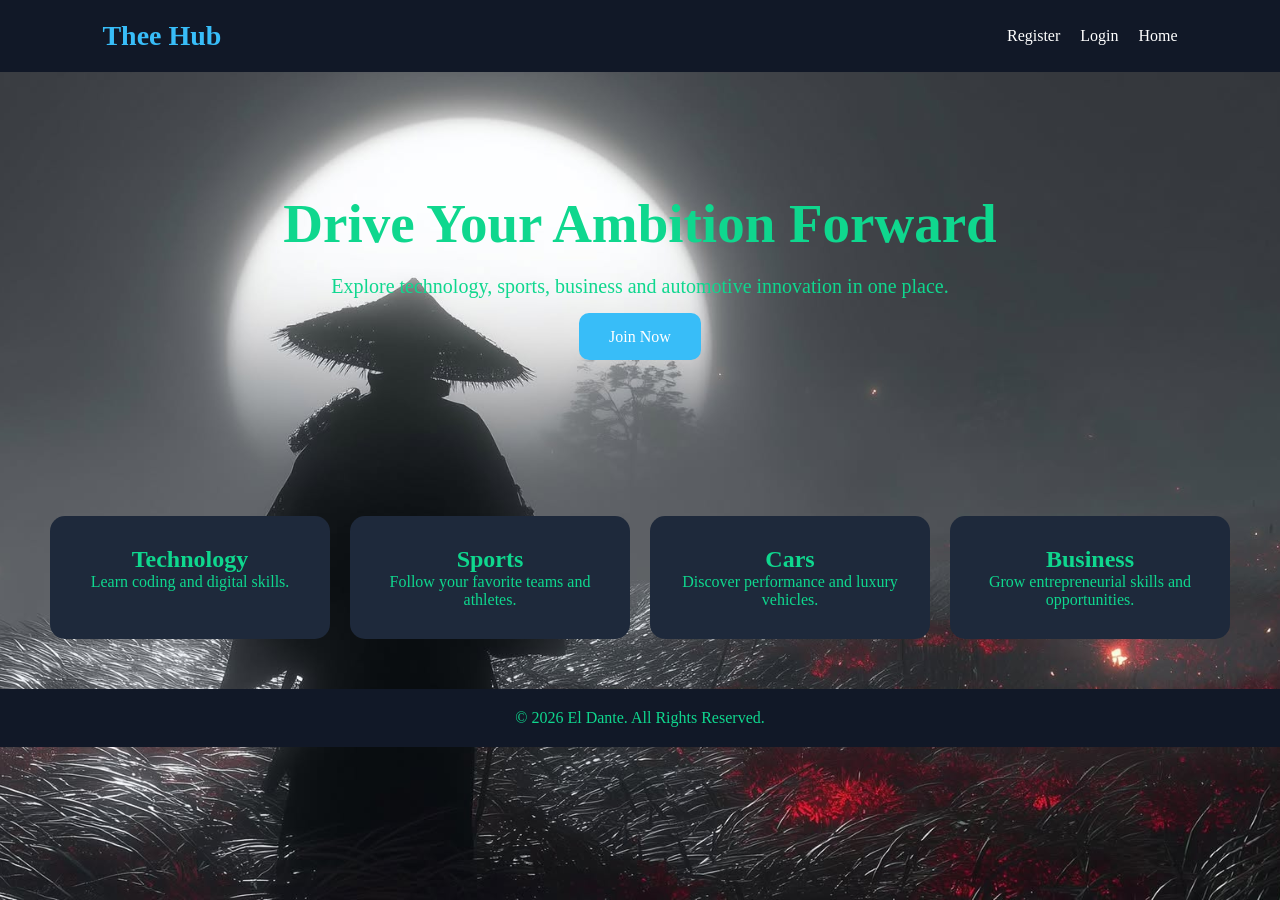
<file: index.html>
<html>
<head>
    <title>El Dante | Home</title>
    <link rel="stylesheet" href="style.css">
</head>
<body>

<nav>
    <div class="logo">Thee Hub</div>
    <ul>
        <li><a href="register.html">Register</a></li>
        <li><a href="login.html">Login</a></li>
        <li><a href="index.html">Home</a></li>
    </ul>
</nav>

<header class="hero">

    <h1>Drive Your Ambition Forward</h1>

    <p>
        Explore technology, sports, business and 

automotive innovation in one place.
    </p>

    <a href="register.html" class="btn">
        Join Now
    </a>

</header>

<section class="features">

    <div class="feature">
        <h2>Technology</h2>
        <p>Learn coding and digital skills.</p>
    </div>

    <div class="feature">
        <h2>Sports</h2>
        <p>Follow your favorite teams and athletes.</p>
    </div>

    <div class="feature">
        <h2>Cars</h2>

        <p>Discover performance and luxury vehicles.</p>
    </div>

    <div class="feature">
        <h2>Business</h2>
        <p>Grow entrepreneurial skills and opportunities.</p>
    </div>

</section>

<footer>
    <p>© 2026 El Dante. All Rights Reserved.</p>
</footer>

</body>
</html>
</file>
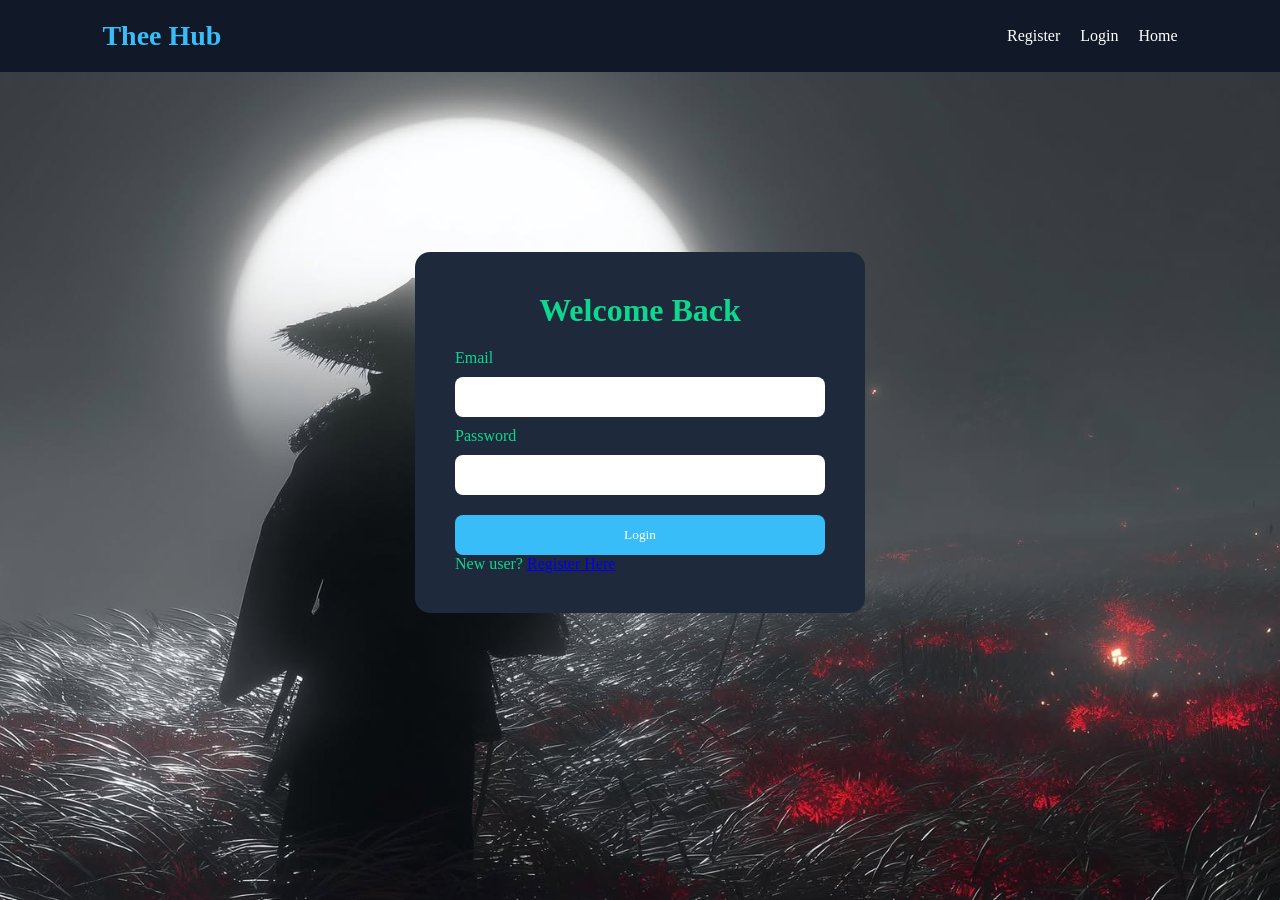
<file: login.html>
<html>
<head>
    <title>El Dante | Login</title>
    <link rel="stylesheet" href="./style.css">
</head>
<body>

<nav>
    <div class="logo">Thee Hub</div>
    <ul>
        <li><a href="./register.html">Register</a></li>
        <li><a href="./login.html">Login</a></li>
        <li><a href="./index.html">Home</a></li>
    </ul>
</nav>

<div class="container">

    <div class="card">

        <h1>Welcome Back</h1>

        <form id="loginForm">
            <label for="email">Email</label>
            <input type="email" name="email" id="email" required>
            <label for="password">Password</label>
            <input type="password" name="password" id="password" required>
            
            <button type="submit">Login</button>

        </form>

        <p>
            New user?
            <a href="./register.html">Register Here</a>
        </p>

    </div>

<script>
document.getElementById("loginForm").addEventListener("submit", function(event) {
    event.preventDefault();
    alert("This page is static. Login is not processed on GitHub Pages.");
});
</script>

</div>

</body>
</html>
</file>
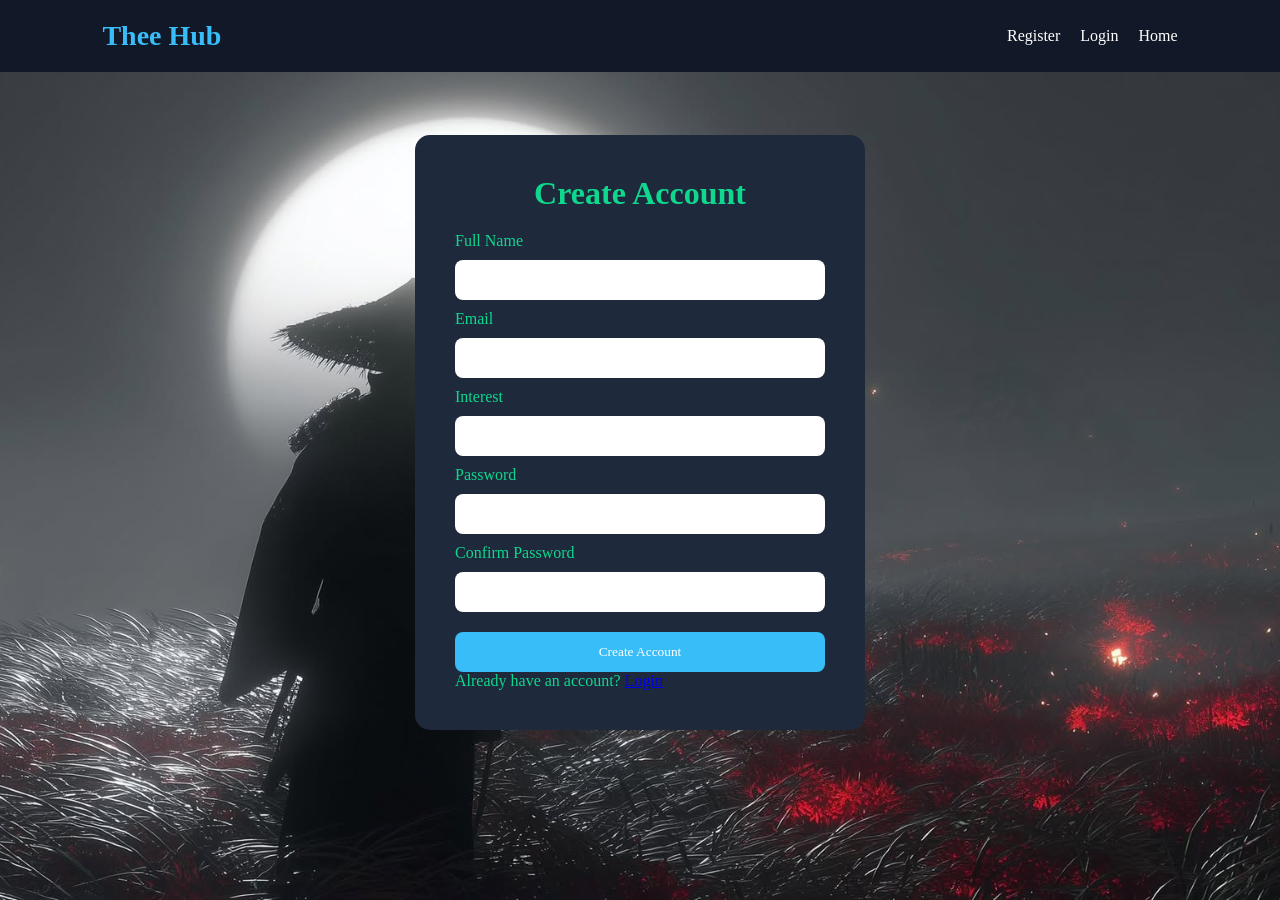
<file: register.html>
<html>
<head>
    <title>EL Dante | Register</title>
    <link rel="stylesheet" href="./style.css">
</head>
<body>

<nav>
    <div class="logo">Thee Hub</div>
    <ul>
        <li><a href="./register.html">Register</a></li>
        <li><a href="./login.html">Login</a></li>
        <li><a href="./index.html">Home</a></li>
    </ul>
</nav>

<div class="container">
    <div class="card">
        <h1>Create Account</h1>

        <form id="registerForm">
            <label for="FullName">Full Name</label>
            <input type="text" name="FullName" id="FullName" required>
            <label for="Email">Email</label>
            <input type="email" name="Email" id="Email" required>

            <label for="Interest">Interest</label>
            <input type="text" name="Interest" id="Interest" required>
            <label for="Password">Password</label>
            <input type="password" name="Password" id="Password" required>
            <label for="ConfirmPassword">Confirm Password</label>
            <input type="password" name="ConfirmPassword" id="ConfirmPassword" required>

            <button type="submit">Create Account</button>
        </form>

        <p>Already have an account?
            <a href="./login.html">Login</a>
        </p>
    </div>
</div>

<script>
document.getElementById("registerForm").addEventListener("submit", function(event) {
    event.preventDefault();
    alert("This page is static. Registration is not processed on GitHub Pages.");
});
</script>

</body>
</html>
</file>
<file: style.css>
*{
    margin:0;
    padding:0;
    box-sizing:border-box;
    font-family: "Jokerman";
}

body{
    background-image: url(1.jpg);
    background-size: cover;
    background-position: center;
    background-repeat: repeat;
    color: rgb(15, 215, 142);
}

nav{
    display:flex;
    justify-content:space-between;
    align-items:center;
    padding:20px 8%;
    background:#111827;
}

.logo{
    font-size:28px;
    font-weight:bold;
    color:#38bdf8;
    font-family: "Jokerman";

}

nav ul{
    display:flex;
    list-style:none;
}

nav ul li{
    margin-left:20px;
}

nav ul li a{
    color:white;
    text-decoration:none;
    transition:.3s;
}

nav ul li a:hover{
    color:#38bdf8;
}

.container{
    display:flex;
    justify-content:center;

    align-items:center;
    min-height:80vh;
}

.card{
    width:450px;
    background:#1e293b;
    padding:40px;
    border-radius:15px;
}

.card h1{
    text-align:center;
    margin-bottom:20px;
}

input,
select{
    width:100%;
    padding:12px;
    margin:10px 0;
    border:none;
    border-radius:8px;
}


button{
    width:100%;
    padding:12px;
    background:#38bdf8;
    color:white;
    border:none;
    border-radius:8px;
    cursor:pointer;
    margin-top:10px;
}

button:hover{
    background:#0ea5e9;
}

.hero{
    text-align:center;
    padding:120px 20px;
}

.hero h1{
    font-size:55px;
    margin-bottom:20px;

}

.hero p{
    font-size:20px;
    margin-bottom:30px;
}

.btn{
    text-decoration:none;
    color:white;
    background:#38bdf8;
    padding:15px 30px;
    border-radius:10px;
}

.features{
    display:grid;
    grid-template-columns:repeat(auto-fit,minmax(250px,1fr));
    gap:20px;
    padding:50px;
}

.feature{

    background:#1e293b;
    padding:30px;
    border-radius:15px;
    text-align:center;
}

footer{
    text-align:center;
    padding:20px;
    background:#111827;
}
</file>
